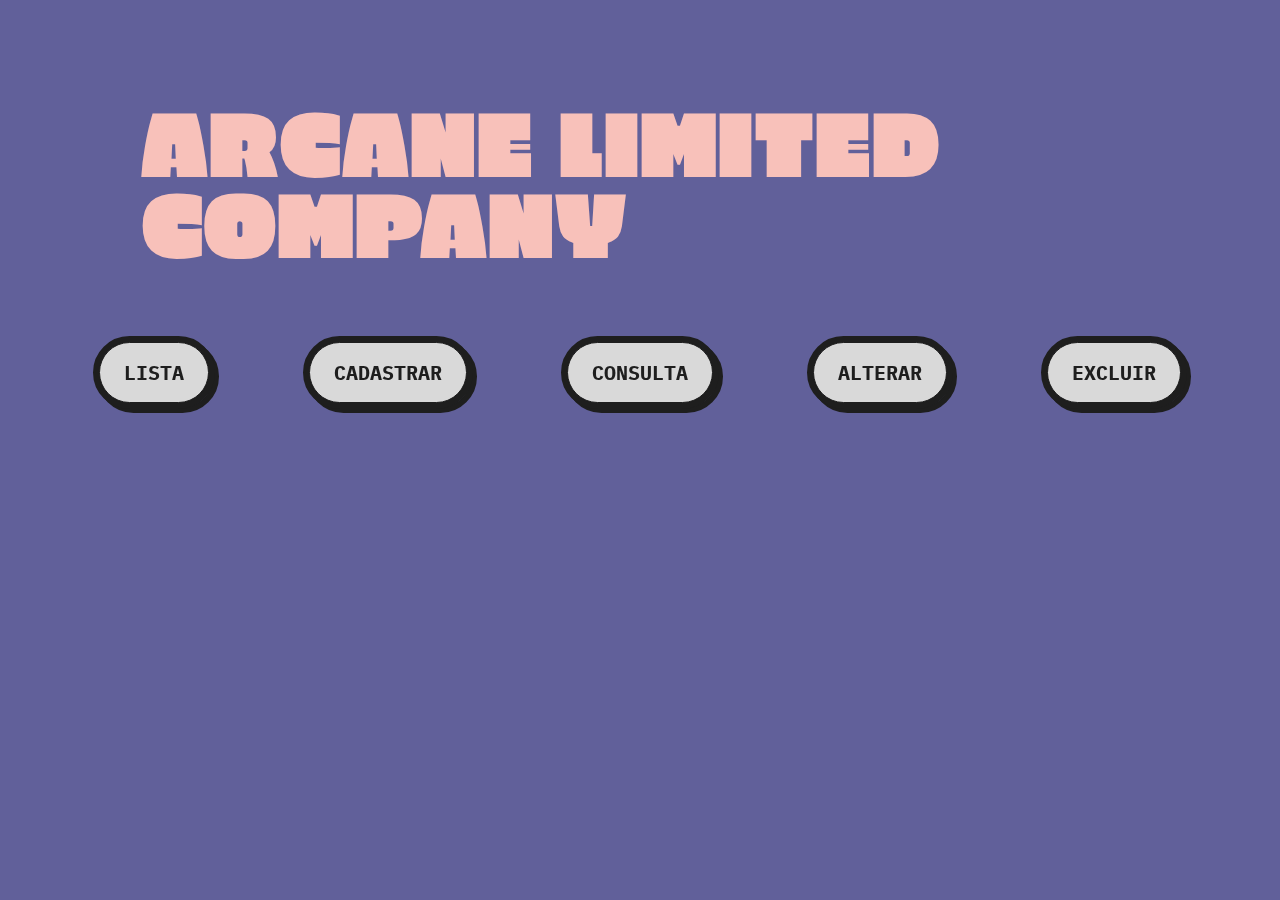
<file: web/index.html>
<html lang="pt-br">
    <head>
        <meta charset="UTF-8">
        <meta name="viewport" content="width=device-width, initial-scale=1.0">
        <link rel="stylesheet" href="reset.css">
        <link rel="stylesheet" href="index.css">
        <title>Produtos</title>
    </head>
    <body>
        <h1 class="title">Arcane Limited Company</h1>
        <header class="bar-wrapper">
            <a href="consultaLista/consultaLista.jsp" class="bar-item">
                <p class="bar-text">Lista</p>
            </a>
            <a href="cadastro/index.html" class="bar-item">
                <p class="bar-text">Cadastrar</p>
            </a>
            <a href="consulta/index.html" class="bar-item">
                <p class="bar-text">Consulta</p>
            </a>
            <a href="alterar/index.html" class="bar-item">
                <p class="bar-text">Alterar</p>
            </a>
            <a href="exclusao/index.html" class="bar-item">
                <p class="bar-text">Excluir</p>
            </a>
        </header>
    </body>
</html>
</file>
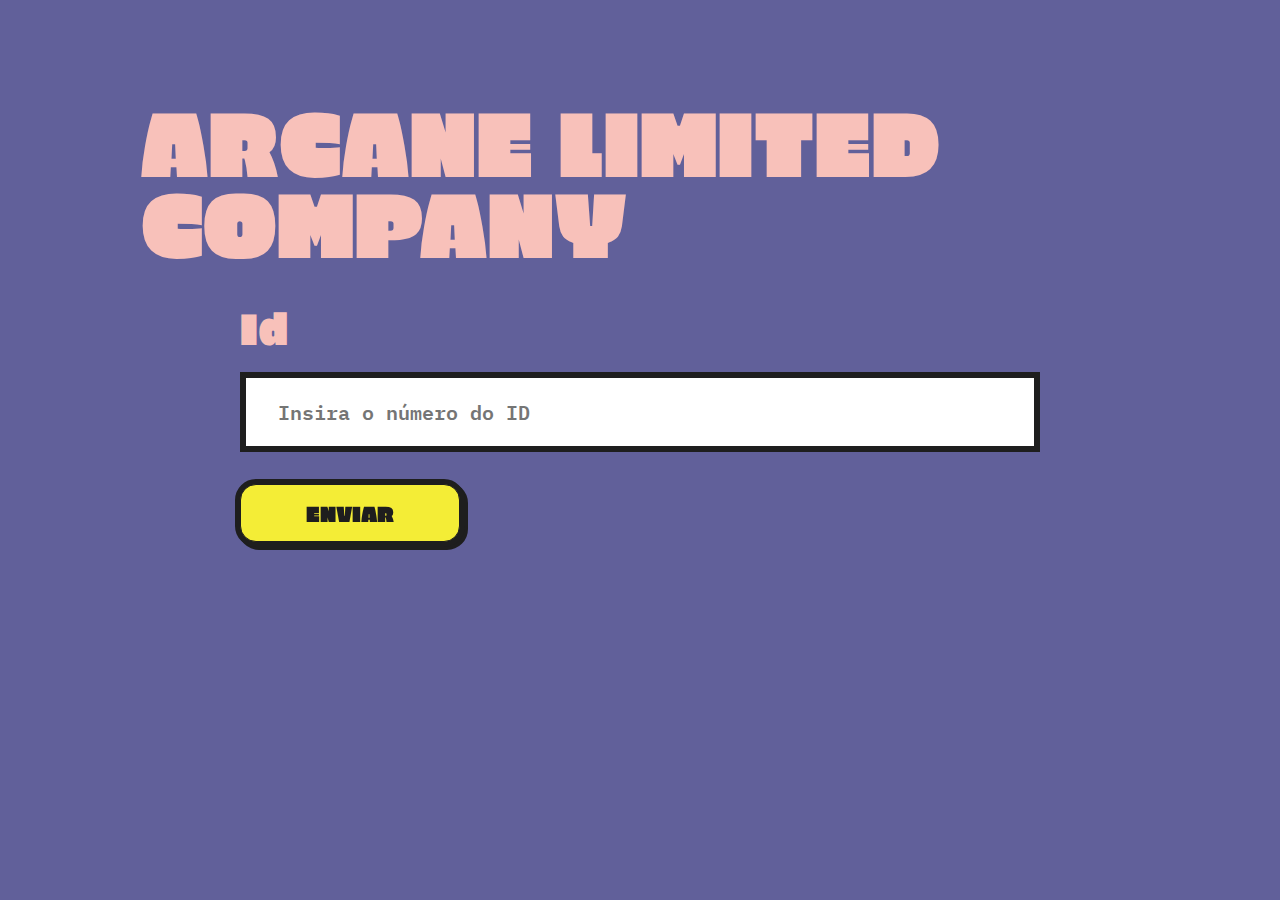
<file: web/alterar/index.html>
<html lang="pt-br">
    <head>
        <meta charset="UTF-8">
        <meta name="viewport" content="width=device-width, initial-scale=1.0">
        <link rel="stylesheet" href="../reset.css">
        <link rel="stylesheet" href="../index.css">
        <link rel="stylesheet" href="alterar.css">
        <title>Produtos</title>
    </head>
    <body>
        <h1 class="title" style="margin-bottom: 32px">Arcane Limited Company</h1>
        <main class="main">
            <div class="title-wrapper">
                <h1 class="title-change">Id</h1>
            </div>
            <form name="alt" method="post" action="altProd.jsp">
                <div class="input-wrapper">
                    <label for="id" class="input-label"></label>
                    <input type="number" id="id" name="id" placeholder="Insira o número do ID" min="0" class="input" required />
                </div>
                <button type="submit" class="send-btn">enviar</button>
            </form>
        </main>
    </body>
</html>
</file>
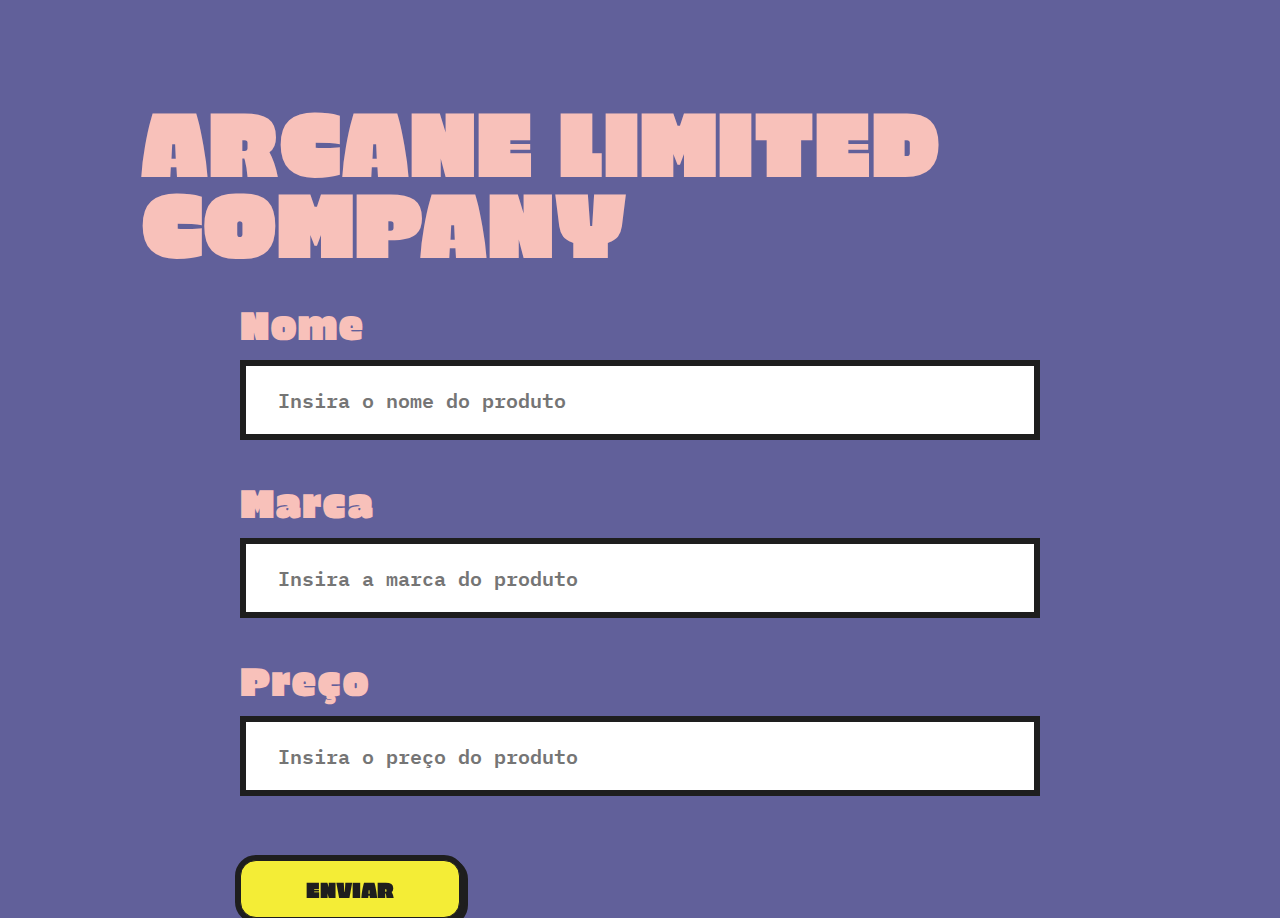
<file: web/cadastro/index.html>
<html lang="pt-br">
    <head>
        <meta charset="UTF-8">
        <meta name="viewport" content="width=device-width, initial-scale=1.0">
        <link rel="stylesheet" href="../reset.css">
        <link rel="stylesheet" href="../index.css">
        <link rel="stylesheet" href="cadastro.css">
        <link rel="stylesheet" href="../voltar.css">
        <title>Produtos</title>
    </head>
    <body>       
        <h1 class="title" style="margin-bottom: 32px">Arcane Limited Company</h1>
        <main class="main">
            <form name="cadastro" method="post" action="cadastroProd.jsp">
                <div class="title-wrapper">
                    <h2 class="title-label">Nome</h2>
                </div>
                <div class="input-wrapper">
                    <input type="text" name="nome" placeholder="Insira o nome do produto" class="input"/>
                </div>

                <div class="title-wrapper margin-top">
                    <h2 class="title-label">Marca</h2>
                </div>
                <div class="input-wrapper">
                    <input type="text" name="marca" placeholder="Insira a marca do produto" class="input"/>
                </div>

                <div class="title-wrapper margin-top">
                    <h2 class="title-label">Preço</h2>
                </div>
                <div class="input-wrapper">
                    <input type="number" name="preco" placeholder="Insira o preço do produto" min="0" step="any" class="input"/>
                </div>

                <div class="input-wrapper margin-top">
                    <button type="submit" class="send-btn">Enviar</button>
                </div>
            </form>
        </main>
    </body>
</html>
</file>
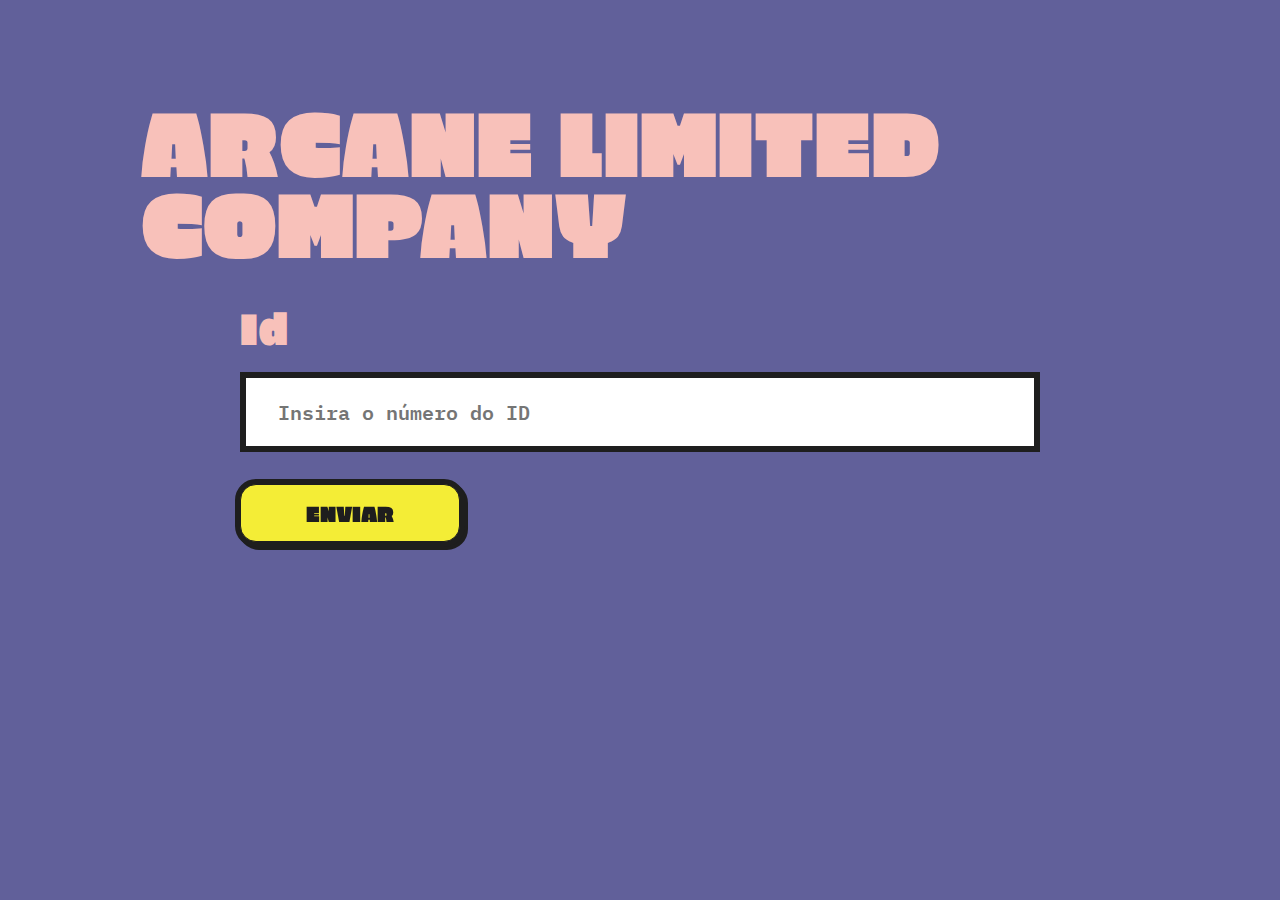
<file: web/consulta/index.html>
<html lang="pt-br">
    <head>
        <meta charset="UTF-8">
        <meta name="viewport" content="width=device-width, initial-scale=1.0">
        <link rel="stylesheet" href="../reset.css">
        <link rel="stylesheet" href="../index.css">
        <link rel="stylesheet" href="consulta.css">
        <title>Produtos</title>
    </head>
    <body>
        <h1 class="title" style="margin-bottom: 32px">Arcane Limited Company</h1>
        <main class="main">
            <div class="title-wrapper">
                <h1 class="title-id">Id</h1>
            </div>
            <form name="cons" method="post" action="consulta.jsp">
                <div class="input-wrapper">
                    <label for="id" class="input-label"></label>
                    <input type="number" id="id" name="id" placeholder="Insira o número do ID" min="0" class="input" required />
                </div>
                <button type="submit" class="send-btn">enviar</button>
            </form>
        </main>
    </body>
</html>
</file>
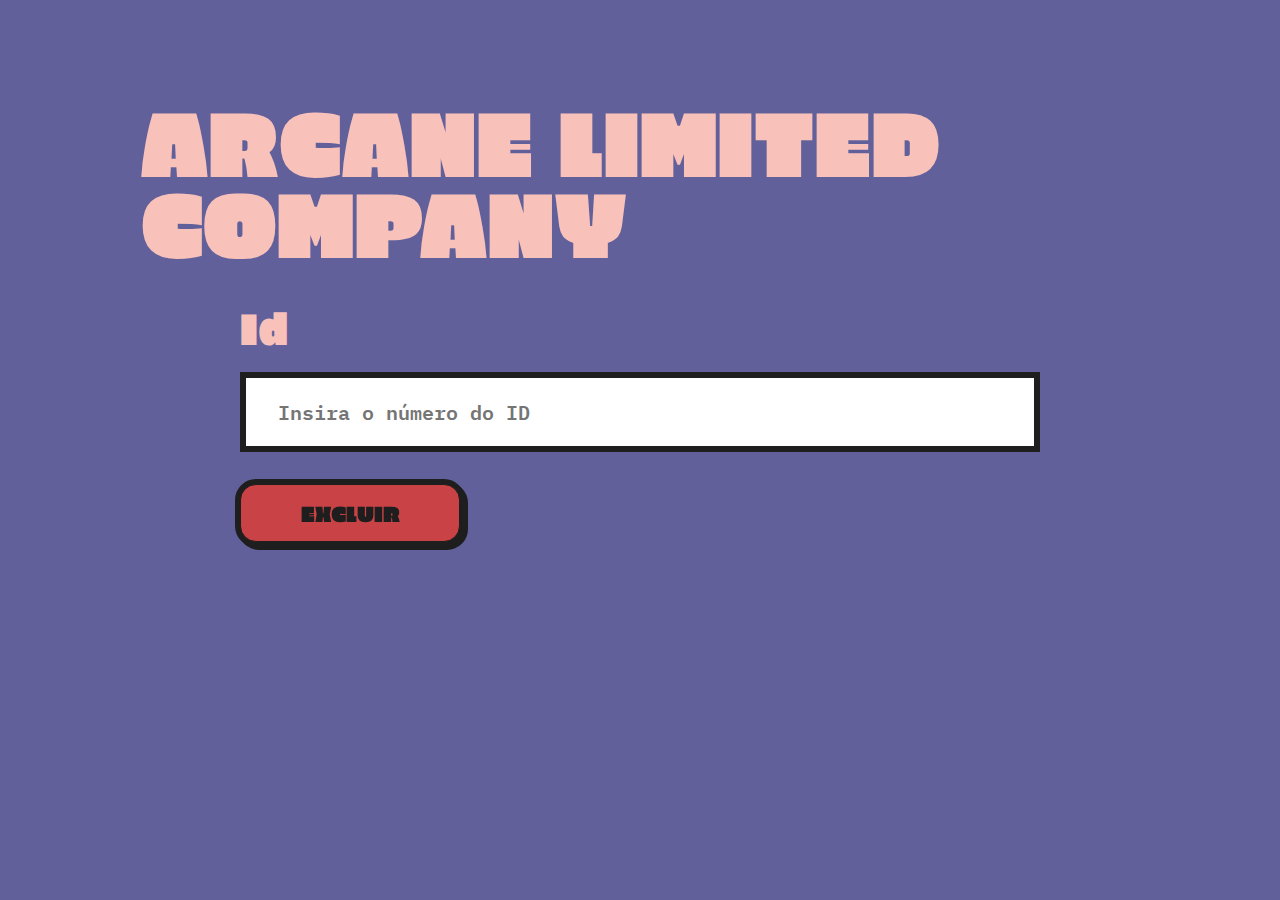
<file: web/exclusao/index.html>
<html lang="pt-br">
    <head>
        <meta charset="UTF-8">
        <meta name="viewport" content="width=device-width, initial-scale=1.0">
        <link rel="stylesheet" href="../reset.css">
        <link rel="stylesheet" href="../index.css">
        <link rel="stylesheet" href="excluir.css">
        <title>Produtos</title>
    </head>
    <body>
        <h1 class="title" style="margin-bottom: 32px">Arcane Limited Company</h1>
        <main class="main">
            <div class="title-wrapper">
                <h1 class="title-id">Id</h1>
            </div>
            <form method="get" action="excluirProd.jsp">
                <div class="input-wrapper">
                    <label for="id" class="input-label"></label>
                    <input type="number" id="id" name="id" placeholder="Insira o número do ID" min="0" class="input" required />
                </div>
                <input type="submit" value="Excluir" class="remove-btn">
            </form> 
        </main>
    </body>
</html>
</file>
<file: web/index.css>
@import url('https://fonts.googleapis.com/css2?family=Erica+One&family=IBM+Plex+Mono:wght@400;600;700&display=swap');

:root {
    --background-color: #61609A;
    --pink: #F8C1BA;
    --gray: #D9D9D9;
    --black: #1E1E1E;
    --yellow: #F4ED36;
    --yellow2: #E3DD3B;
    --red: #C94245;
    --title-font: "Erica One", sans-serif;
    --normal-font: "IBM Plex Mono", monospace;
}

body {
    background-color: var(--background-color);
}

.title {
    color: var(--pink);
    font-family: var(--title-font);
    font-size: 92px;
    font-weight: 400;
    width: 1000px;
    letter-spacing: -1px;
    margin: 100px auto 0;
    text-transform: uppercase;
    line-height: 88%;
}

.bar-wrapper {
    width: 90%;
    margin: 80px auto;
    display: flex;
    align-items: center;
    justify-content: center;
    gap: 100px;
}

.bar-item {
    padding: 16px 24px;
    background-color: var(--gray);
    border-radius: 40px;
    outline: solid var(--black) 6px;
    filter: drop-shadow(4px 4px 0px var(--black));
    border: solid var(--black) 1px;
    transition: 0.3s;
    display: flex;
    align-items: center;
    justify-content: center;
}

.bar-item:hover {
    background-color: var(--pink);
}

.bar-text {
    font-family: var(--normal-font);
    text-transform: uppercase;
    color: var(--black);
    font-weight: 700;
    font-size: 20px;
}

.subtitle {
    margin: 0 auto;
    color: var(--pink);
    font-family: var(--title-font);
    font-size: 40px;
    font-weight: 300;
    width: fit-content;
}

.mensagem {
    margin: 0 auto;
    color: var(--pink);
    font-family: var(--title-font);
    font-size: 40px;
    font-weight: 300;
    width: fit-content;
}
</file>
<file: web/alterar/alterar.css>
main {
    width: 90%;
    margin: 0 auto;
    display: flex;
    align-items: center;
    flex-direction: column;
}

.title-wrapper {
    width: 800px;
    margin-bottom: 6px;
}

.title-label {
    color: var(--pink);
    font-family: var(--title-font);
    letter-spacing: 1px;
    font-size: 40px;
    font-weight: 400;
}

.input-wrapper {
    display: flex;
    align-items: center;
}

.input {
    outline: none;
    background-color: white;
    width: 800px;
    height: 80px;
    border: solid 6px var(--black);
    padding: 0 32px;
    font-family: var(--normal-font);
    color: var(--black);
    font-weight: 600;
    font-size: 20px;
}

.send-btn {
    margin-top: 32px;
    padding: 12px 0;
    width: 220px;
    background-color: var(--yellow);
    border-radius: 16px;
    outline: solid var(--black) 5px;
    filter: drop-shadow(3px 3px 0px var(--black));
    border: solid var(--black) 1px;
    transition: 0.2s;
    display: flex;
    align-items: center;
    justify-content: center;
    font-family: var(--title-font);
    color: var(--black);
    font-weight: 400;
    font-size: 22px;
    text-transform: uppercase;
}

.send-btn:hover {
    font-size: 24px;
    background-color: var(--yellow2);
}

.margin-top {
    margin-top: 32px;
}

main {
    width: 90%;
    margin: 0 auto;
    display: flex;
    align-items: center;
    flex-direction: column;
}

.title-wrapper {
    width: 800px;
    margin-bottom: 12px;
}

.title-change {
    color: var(--pink);
    font-family: var(--title-font);
    font-size: 44px;
    font-weight: 400;
}
</file>
<file: web/cadastro/cadastro.css>
main {
    width: 90%;
    margin: 0 auto;
    display: flex;
    align-items: center;
    flex-direction: column;
}

.title-wrapper {
    width: 800px;
    margin-bottom: 6px;
}

.title-label {
    color: var(--pink);
    font-family: var(--title-font);
    letter-spacing: 1px;
    font-size: 40px;
    font-weight: 400;
}

.input-wrapper {
    display: flex;
    align-items: center;
}

.input {
    outline: none;
    background-color: white;
    width: 800px;
    height: 80px;
    border: solid 6px var(--black);
    padding: 0 32px;
    font-family: var(--normal-font);
    color: var(--black);
    font-weight: 600;
    font-size: 20px;
}

.send-btn {
    margin-top: 32px;
    padding: 12px 0;
    width: 220px;
    background-color: var(--yellow);
    border-radius: 16px;
    outline: solid var(--black) 5px;
    filter: drop-shadow(3px 3px 0px var(--black));
    border: solid var(--black) 1px;
    transition: 0.2s;
    display: flex;
    align-items: center;
    justify-content: center;
    font-family: var(--title-font);
    color: var(--black);
    font-weight: 400;
    font-size: 22px;
    text-transform: uppercase;
}

.send-btn:hover {
    font-size: 24px;
    background-color: var(--yellow2);
}

.margin-top {
    margin-top: 32px;
}
</file>
<file: web/voltar.css>
.back-btn {
    margin-top: 32px;
    padding: 12px 0;
    width: 220px;
    background-color: var(--yellow);
    border-radius: 16px;
    outline: solid var(--black) 5px;
    filter: drop-shadow(3px 3px 0px var(--black));
    border: solid var(--black) 1px;
    transition: 0.2s;
    display: flex;
    align-items: center;
    justify-content: center;
    font-family: var(--title-font);
    color: var(--black);
    font-weight: 400;
    font-size: 22px;
    text-transform: uppercase;
    margin: 32px auto;
}

.back-btn:hover {
    font-size: 24px;
    background-color: var(--yellow2);
}
</file>
<file: web/consulta/consulta.css>
main {
    width: 90%;
    margin: 0 auto;
    display: flex;
    align-items: center;
    flex-direction: column;
}

.title-wrapper {
    width: 800px;
    margin-bottom: 12px;
}

.title-id {
    color: var(--pink);
    font-family: var(--title-font);
    font-size: 44px;
    font-weight: 400;
}

.input-wrapper {
    display: flex;
    align-items: center;
}

.input {
    outline: none;
    background-color: white;
    width: 800px;
    height: 80px;
    border: solid 6px var(--black);
    padding: 0 32px;
    font-family: var(--normal-font);
    color: var(--black);
    font-weight: 600;
    font-size: 20px;
}

.send-btn {
    margin-top: 32px;
    padding: 12px 0;
    width: 220px;
    background-color: var(--yellow);
    border-radius: 16px;
    outline: solid var(--black) 5px;
    filter: drop-shadow(3px 3px 0px var(--black));
    border: solid var(--black) 1px;
    transition: 0.2s;
    display: flex;
    align-items: center;
    justify-content: center;
    font-family: var(--title-font);
    color: var(--black);
    font-weight: 400;
    font-size: 22px;
    text-transform: uppercase;
}

.send-btn:hover {
    font-size: 24px;
    background-color: var(--yellow2);
}

.back-btn {
    margin-top: 32px;
    padding: 12px 0;
    width: 220px;
    background-color: var(--yellow);
    border-radius: 16px;
    outline: solid var(--black) 5px;
    filter: drop-shadow(3px 3px 0px var(--black));
    border: solid var(--black) 1px;
    transition: 0.2s;
    display: flex;
    align-items: center;
    justify-content: center;
    font-family: var(--title-font);
    color: var(--black);
    font-weight: 400;
    font-size: 22px;
    text-transform: uppercase;
    margin: 32px auto 0;
}

.back-btn:hover {
    font-size: 24px;
    background-color: var(--yellow2);
}

.table {
    width: 800px;
    display: grid;
    grid-template-columns: 1fr 1fr;
    border: solid 6px var(--black);
}

.cell {
    background-color: white;
    font-family: var(--normal-font);
    color: var(--black);
    font-weight: 600;
    font-size: 32px;
    text-align: center;
    padding: 12px;
    border: solid 3px var(--black);
    overflow: hidden;
    text-overflow: ellipsis;
}

.erro {
    color: var(--pink);
    font-family: var(--title-font);
    letter-spacing: 1px;
    font-size: 40px;
    font-weight: 400;
}
</file>
<file: web/exclusao/excluir.css>
main {
    width: 90%;
    margin: 0 auto;
    display: flex;
    align-items: center;
    flex-direction: column;
}

.title-wrapper {
    width: 800px;
    margin-bottom: 12px;
}

.title-id {
    color: var(--pink);
    font-family: var(--title-font);
    font-size: 44px;
    font-weight: 400;
}

.input-wrapper {
    display: flex;
    align-items: center;
}

.input {
    outline: none;
    background-color: white;
    width: 800px;
    height: 80px;
    border: solid 6px var(--black);
    padding: 0 32px;
    font-family: var(--normal-font);
    color: var(--black);
    font-weight: 600;
    font-size: 20px;
}

.remove-btn {
    margin-top: 32px;
    padding: 12px 0;
    width: 220px;
    background-color: var(--red);
    border-radius: 16px;
    outline: solid var(--black) 5px;
    filter: drop-shadow(3px 3px 0px var(--black));
    border: solid var(--black) 1px;
    transition: 0.2s;
    display: flex;
    align-items: center;
    justify-content: center;
    font-family: var(--title-font);
    color: var(--black);
    font-weight: 400;
    font-size: 22px;
    text-transform: uppercase;
}

.remove-btn:hover {
    font-size: 24px;
}
</file>
